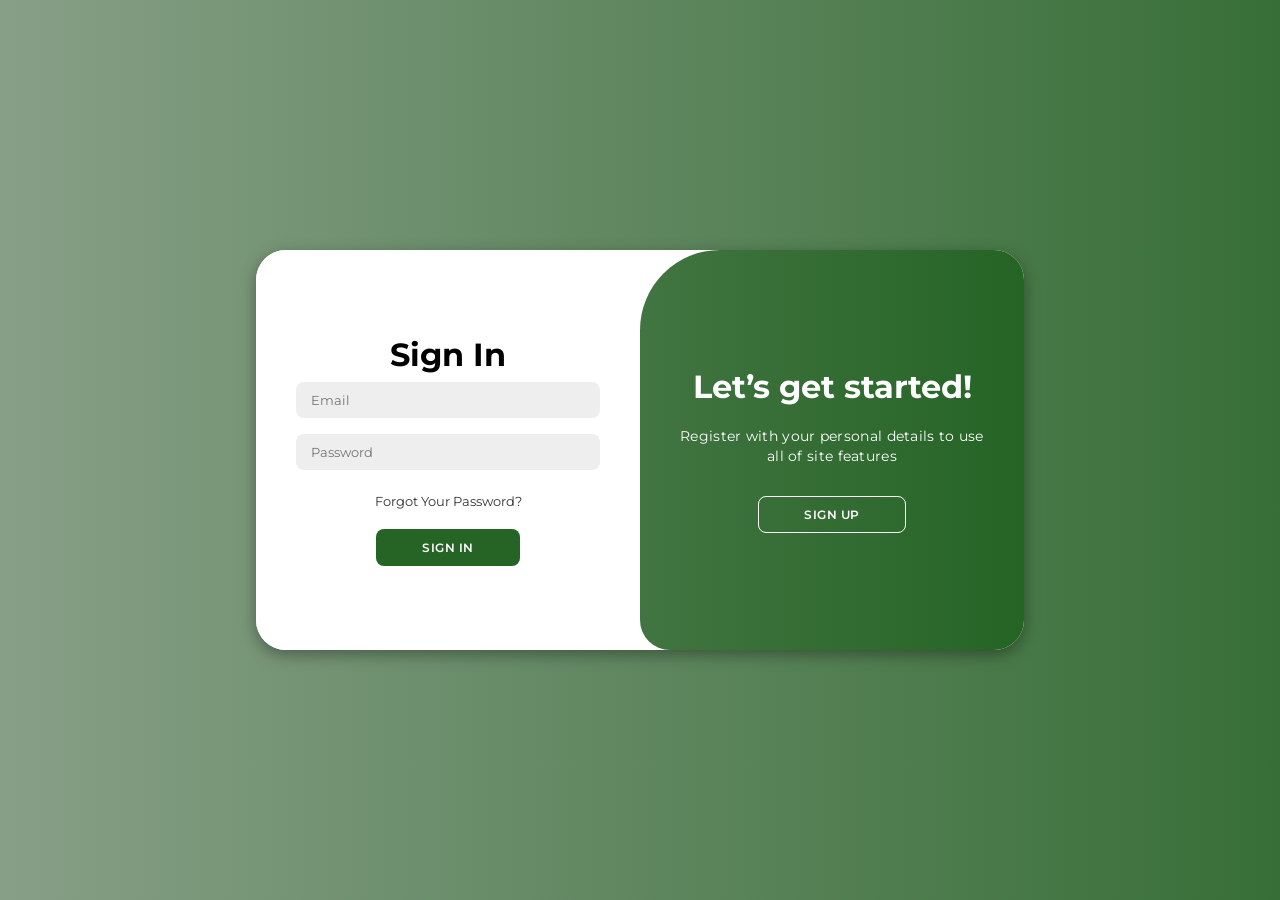
<file: family-budgeting/login.html>
<!DOCTYPE html>
<html lang="en">
<head>
    <meta charset="UTF-8">
    <meta name="viewport" content="width=device-width, initial-scale=1.0">
    <link rel="stylesheet" href="https://cdnjs.cloudflare.com/ajax/libs/font-awesome/6.4.2/css/all.min.css">
    <link rel="stylesheet" href="login.css">
    <title>Login Page</title>
    <style>
       
    </style>
</head>
<body>
    <div class="container" id="container">
        <!-- Sign Up Form -->
<div class="form-container sign-up">
    <form id="signup-form" method="POST">
        <h1>Create Account</h1>
        
        <input type="text" id="name" name="name" placeholder="Name" required>
        
        <input type="email" id="email-signup" name="email" placeholder="Email" required>
        
        <input type="password" id="password-signup" name="password" placeholder="Password" required>
        
        <button type="submit">Sign Up</button>
    </form>
</div>

<!-- Sign In Form -->
<div class="form-container sign-in">
    <form id="signin-form" method="POST">
        <h1>Sign In</h1>
        
        <input type="email" id="email-signin" name="email" placeholder="Email" required>
        
        <input type="password" id="password-signin" name="password" placeholder="Password" required>
        
        <a href="#">Forgot Your Password?</a>
        
        <button type="submit">Sign In</button>
    </form>
</div>

        
        <div class="toggle-container">
            <div class="toggle">
                <div class="toggle-panel toggle-left">
                    <h1>Welcome Back!</h1>
                    <p>Enter your personal details to use all of site features</p>
                    <button class="hidden" id="login">Sign In</button>
                </div>
                <div class="toggle-panel toggle-right">
                    <h1>Let’s get started!</h1>
                    <p>Register with your personal details to use all of site features</p>
                    <button class="hidden" id="register">Sign Up</button>
                </div>
            </div>
        </div>
    </div>

    <script>
        const container = document.getElementById('container');
        const registerBtn = document.getElementById('register');
        const loginBtn = document.getElementById('login');

        registerBtn.addEventListener('click', () => {
            container.classList.add("active");
        });

        loginBtn.addEventListener('click', () => {
            container.classList.remove("active");
        });
        
      
// Handle the Sign Up Form Submission
const signupForm = document.getElementById('signup-form');
signupForm.addEventListener('submit', async (e) => {
    e.preventDefault();  // Prevent the form from submitting normally

    const formData = new FormData(signupForm);  // Collect form data

    try {
        // Send the data using fetch
        const response = await fetch('process.php', {
            method: 'POST',
            body: formData  // Send the form data to process.php
        });

        // Parse the response
        const result = await response.json();

        // Handle success or error based on the response status
        if (result.status === 'success') {
            alert(result.message);  // Display success message (e.g., account created)
            
            // Redirect to the sign-in page after account creation
            window.location.href = "login.html";  // Adjust this URL to your actual login page

        } else {
            alert(result.message);  // Display error message (e.g., email already taken)
        }

    } catch (error) {
        // Handle any fetch errors
        alert('Error: ' + error.message);
    }
});

// Handle the Sign In Form Submission
const signinForm = document.getElementById('signin-form');
signinForm.addEventListener('submit', async (e) => {
    e.preventDefault();  // Prevent the form from submitting normally

    const formData = new FormData(signinForm);  // Collect form data

    try {
        // Send the data using fetch
        const response = await fetch('process.php', {
            method: 'POST',
            body: formData  // Send the form data to process.php
        });

        // Parse the response
        const result = await response.json();

        // Handle success or error based on the response status
        if (result.status === 'success') {
            alert(result.message);  // Display success message (e.g., login successful)
            // Optionally, you can redirect the user to a dashboard or another page
            window.location.href = "dashboard.html";
        } else {
            alert(result.message);  // Display error message (e.g., invalid email or password)
        }

    } catch (error) {
        // Handle any fetch errors
        alert('Error: ' + error.message);
    }
});



    </script>
</body>
</html>
</file>
<file: family-budgeting/login.css>
@import url('https://fonts.googleapis.com/css2?family=Montserrat:wght@300;400;500;600;700&display=swap');

*{
    margin: 0;
    padding: 0;
    box-sizing: border-box;
    font-family: 'Montserrat', sans-serif;
}

body{
    background-color: #879f87;
    background: linear-gradient(to right, #879f87, #376e37);
    display: flex;
    align-items: center;
    justify-content: center;
    flex-direction: column;
    height: 100vh;
}

.container{
    background-color: #fff;
    border-radius: 30px;
    box-shadow: 0 5px 15px rgba(0, 0, 0, 0.35);
    position: relative;
    overflow: hidden;
    width: 768px;
    max-width: 100%;
    min-height: 400px;/*Maybe change it later*/
}

.container p{
    font-size: 14px;
    line-height: 20px;
    letter-spacing: 0.3px;
    margin: 20px 0;
}

.container span{
    font-size: 12px;
}

.container a{
    color: #333;
    font-size: 13px;
    text-decoration: none;
    margin: 15px 0 10px;
}

.container button{
    background-color: #256425;
    color: #fff;
    font-size: 12px;
    padding: 10px 45px;
    border: 1px solid transparent;
    border-radius: 8px;
    font-weight: 600;
    letter-spacing: 0.5px;
    text-transform: uppercase;
    margin-top: 10px;
    cursor: pointer;
}

.container button.hidden{
    background-color: transparent;
    border-color: #fff;
}

.container form{
    background-color: #fff;
    display: flex;
    align-items: center;
    justify-content: center;
    flex-direction: column;
    padding: 0 40px;
    height: 100%;
}

.container input{
    background-color: #eee;
    border: none;
    margin: 8px 0;
    padding: 10px 15px;
    font-size: 13px;
    border-radius: 8px;
    width: 100%;
    outline: none;
}

.form-container{
    position: absolute;
    top: 0;
    height: 100%;
    transition: all 0.6s ease-in-out;
}

.sign-in{
    left: 0;
    width: 50%;
    z-index: 2;
}

.container.active .sign-in{
    transform: translateX(100%);
}

.sign-up{
    left: 0;
    width: 50%;
    opacity: 0;
    z-index: 1;
}

.container.active .sign-up{
    transform: translateX(100%);
    opacity: 1;
    z-index: 5;
    animation: move 0.6s;
}

@keyframes move{
    0%, 49.99%{
        opacity: 0;
        z-index: 1;
    }
    50%, 100%{
        opacity: 1;
        z-index: 5;
    }
}


.toggle-container{
    position: absolute;
    top: 0;
    left: 50%;
    width: 50%;
    height: 100%;
    overflow: hidden;
    transition: all 0.6s ease-in-out;
    border-radius: 80px 0 0 30px;
    z-index: 1000;
}

.container.active .toggle-container{
    transform: translateX(-100%);
    border-radius: 0 80px 30px 0;
}

.toggle{
    background-color: #386938;
    height: 100%;
    background: linear-gradient(to right, #5d855d, #256425);
    color: #fff;
    position: relative;
    left: -100%;
    height: 100%;
    width: 200%;
    transform: translateX(0);
    transition: all 0.6s ease-in-out;
}

.container.active .toggle{
    transform: translateX(50%);
}

.toggle-panel{
    position: absolute;
    width: 50%;
    height: 100%;
    display: flex;
    align-items: center;
    justify-content: center;
    flex-direction: column;
    padding: 0 30px;
    text-align: center;
    top: 0;
    transform: translateX(0);
    transition: all 0.6s ease-in-out;
}

.toggle-left{
    transform: translateX(-200%);
}

.container.active .toggle-left{
    transform: translateX(0);
}

.toggle-right{
    right: 0;
    transform: translateX(0);
}

.container.active .toggle-right{
    transform: translateX(200%);
}

.form-container h1{
    padding: 20p;
}
</file>
